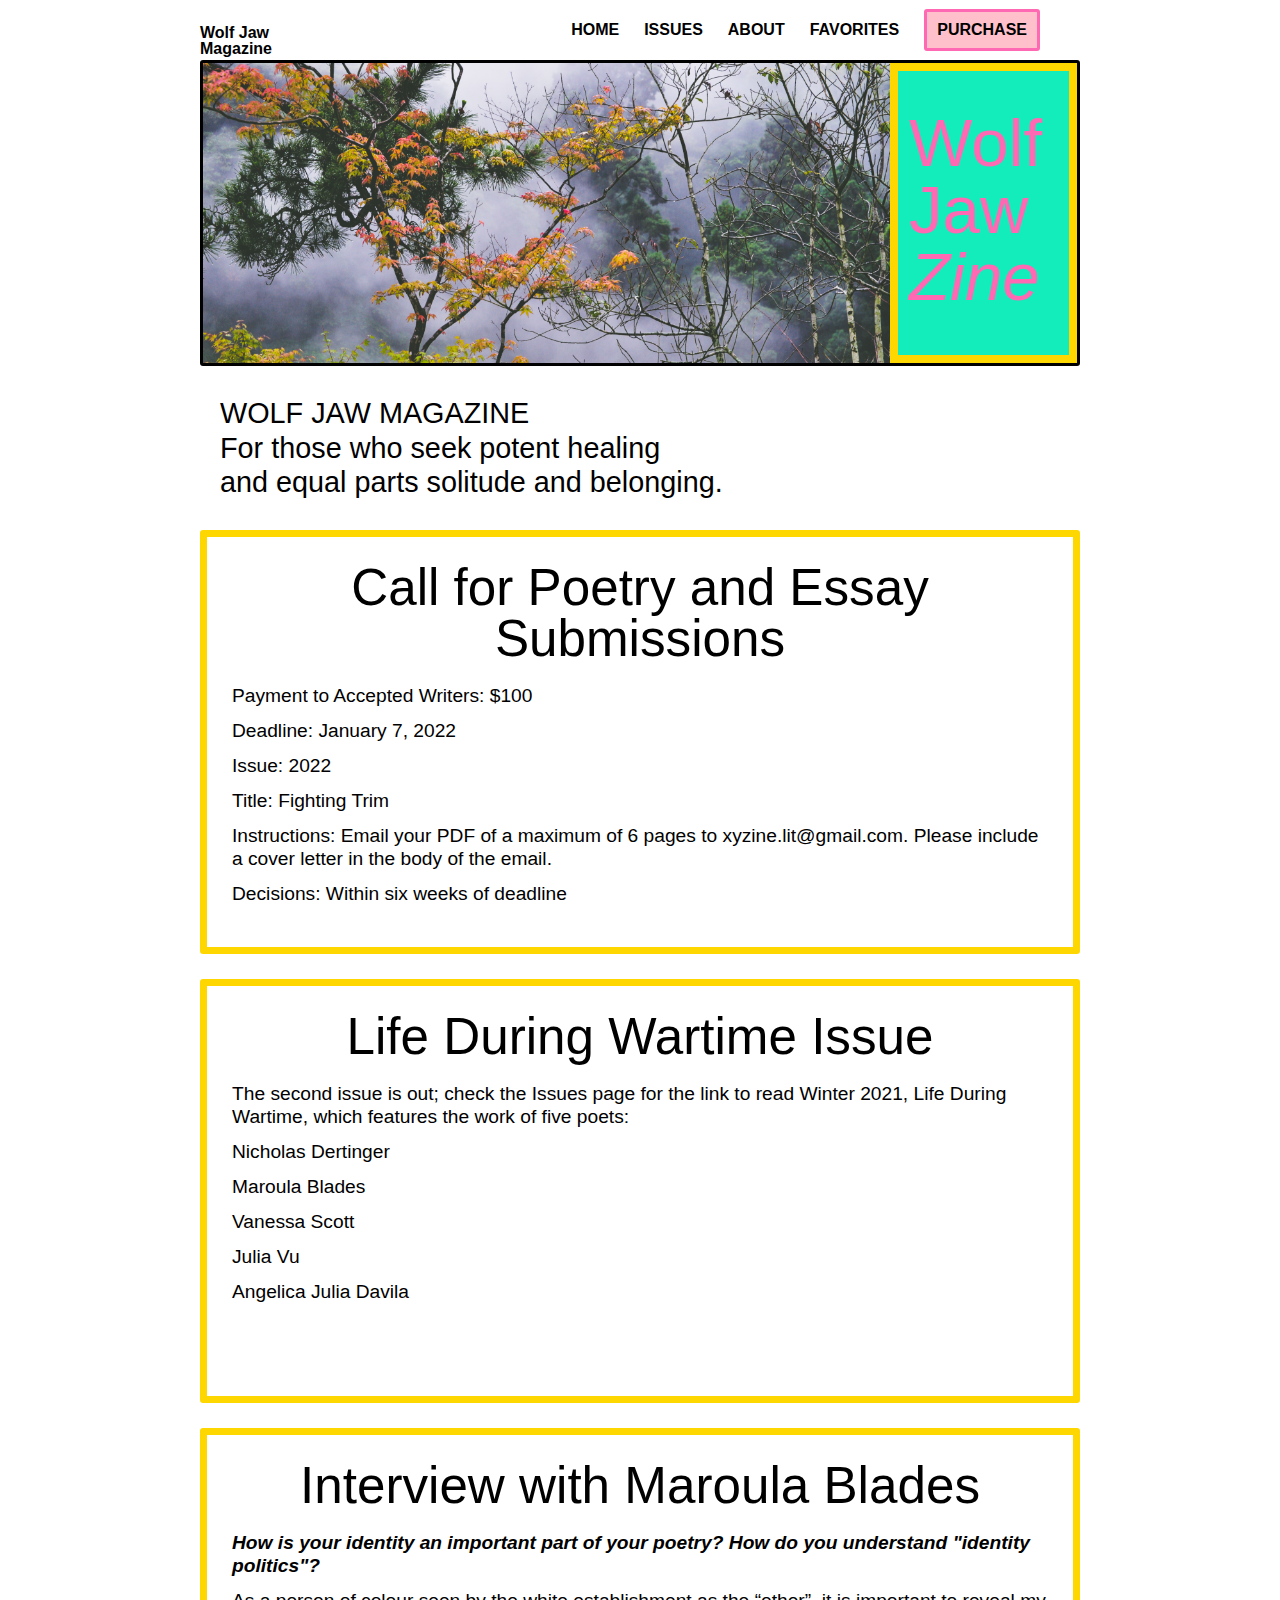
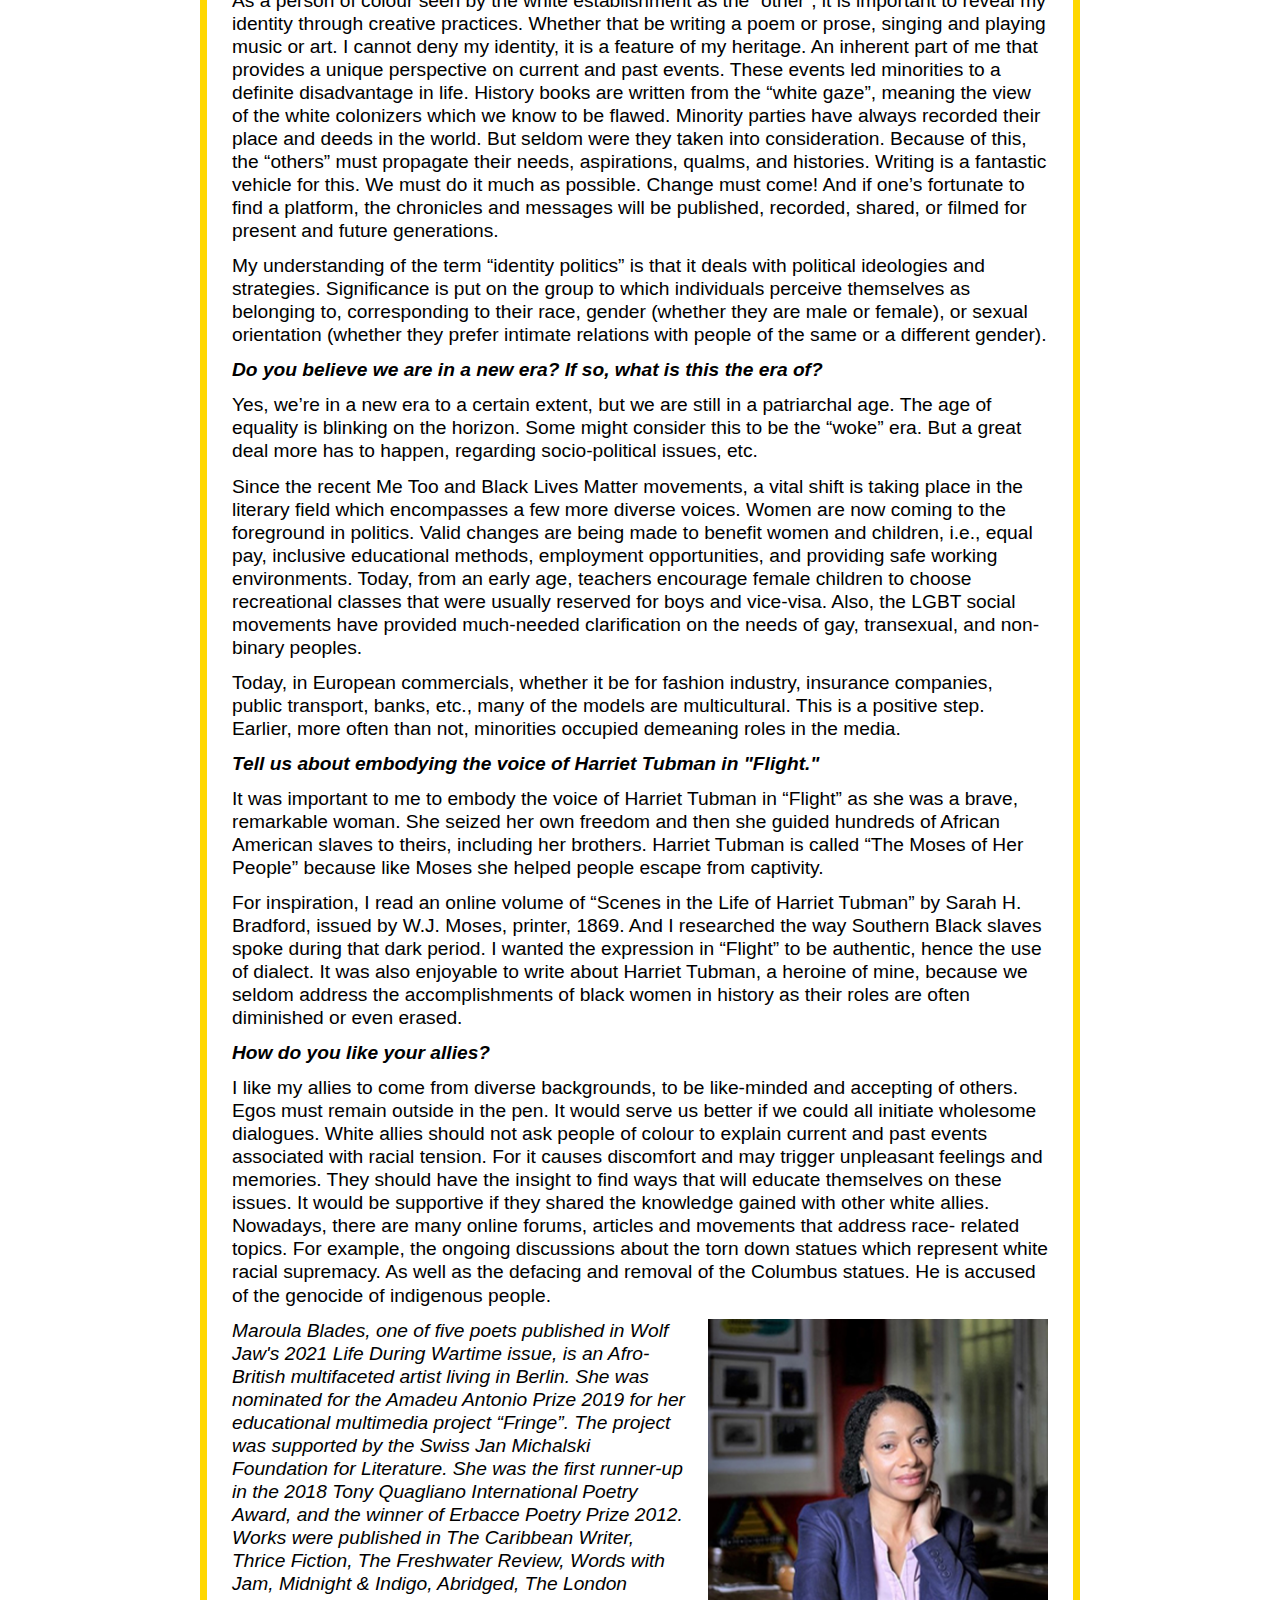
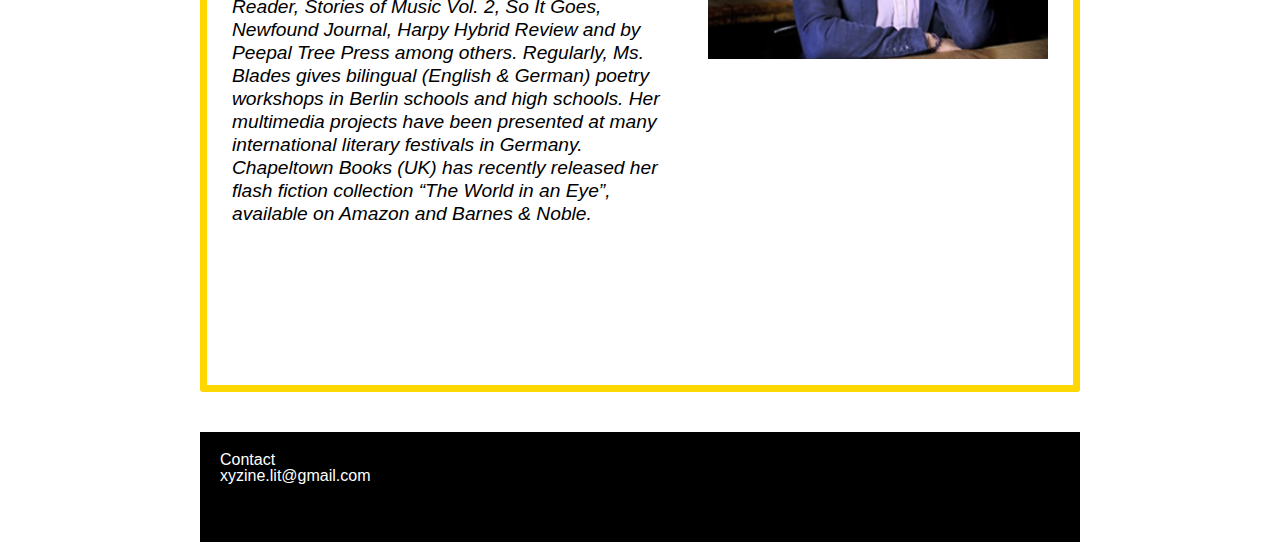
<file: index.html>
<!doctype html>

<html lang="en">

<head>
  <meta charset="utf-8">
  <meta name="viewport" content="width=device-width, initial-scale=1.0">

  <title>Wolf Jaw Magazine</title>

  <link rel="stylesheet" href="./css/index.css">
</head>

<body>

<div class="container">

  <header>
    <nav>
      <div class="logo">Wolf Jaw Magazine</div>
      <!--  <div class="logo">
          <img src=#>
        </div> -->

      <div class="links">
        <a id="home" href="#">HOME</a>
        <a href="./issues.html">ISSUES</a>
        <a href="./about.html">ABOUT</a>
        <a href="./favorites.html">FAVORITES</a>
        <a id="donate" href="./donate.html">PURCHASE</a>
      </div>
    </nav>

    <div class="image">
      <div class="woods">
        <img src="./assets/woods.jpg">
      </div>

      <div class="name">
        <div>Wolf</div>
        <div>Jaw</div>
        <div class="zine">
          <div>Zine</div>
        </div>
      </div>
    </div>
  </header>

  <section class="motto">
    <p>WOLF JAW MAGAZINE</p>
    <p>For those who seek potent healing</p>
    <p>and equal parts solitude and belonging.</p>
  </section>

  <section class="call-for-submissions">
    <h2>Call for Poetry and Essay Submissions</h2>
    <ul>
      <li>Payment to Accepted Writers: $100</li>
      <li>Deadline: January 7, 2022</li>
      <li>Issue: 2022</li>
      <li>Title: Fighting Trim</li>
      <li>Instructions: Email your PDF of a maximum of 6 pages to xyzine.lit@gmail.com. Please include a cover letter in the body of the email.</li>
      <li>Decisions: Within six weeks of deadline</li>
    </ul>
  </section>

  <section class="new-issue">
    <h2>Life During Wartime Issue</h2>
    <ul>
      <li>The second issue is out; check the Issues page for the link to read Winter 2021, <i>Life During Wartime</i>, which features the work of five poets:</li>
      <li>Nicholas Dertinger</li>
      <li>Maroula Blades</li>
      <li>Vanessa Scott</li>
      <li>Julia Vu</li>
      <li>Angelica Julia Davila</li>
  </section>

  <section class="interview">
    <h2>Interview with Maroula Blades</h2>
    <ul>
      <li id="qu">How is your identity an important part of your poetry? How do you understand "identity politics"?</li>
      <li>As a person of colour seen by the white establishment as the “other”, it is important to reveal
my identity through creative practices. Whether that be writing a poem or prose, singing and
playing music or art. I cannot deny my identity, it is a feature of my heritage. An inherent part
of me that provides a unique perspective on current and past events. These events led
minorities to a definite disadvantage in life. History books are written from the “white gaze”,
meaning the view of the white colonizers which we know to be flawed. Minority parties have
always recorded their place and deeds in the world. But seldom were they taken into
consideration. Because of this, the “others” must propagate their needs, aspirations, qualms,
and histories. Writing is a fantastic vehicle for this. We must do it much as possible. Change
must come! And if one’s fortunate to find a platform, the chronicles and messages will be
published, recorded, shared, or filmed for present and future generations.</li>
<li>My understanding of the term “identity politics” is that it deals with political ideologies and
strategies. Significance is put on the group to which individuals perceive themselves as
belonging to, corresponding to their race, gender (whether they are male or female), or
sexual orientation (whether they prefer intimate relations with people of the same or a
different gender).</li>
      <li id="qu">Do you believe we are in a new era? If so, what is this the era of?</li>
      <li>Yes, we’re in a new era to a certain extent, but we are still in a patriarchal age. The age of
equality is blinking on the horizon. Some might consider this to be the “woke” era. But a
great deal more has to happen, regarding socio-political issues, etc.</li>
      <li>Since the recent Me Too and Black Lives Matter movements, a vital shift is taking place in the
literary field which encompasses a few more diverse voices. Women are now coming to the
foreground in politics. Valid changes are being made to benefit women and children, i.e.,
equal pay, inclusive educational methods, employment opportunities, and providing safe
working environments. Today, from an early age, teachers encourage female children to
choose recreational classes that were usually reserved for boys and vice-visa. Also, the LGBT
social movements have provided much-needed clarification on the needs of gay, transexual,
and non-binary peoples.</li>
      <li>Today, in European commercials, whether it be for fashion industry, insurance companies,
public transport, banks, etc., many of the models are multicultural. This is a positive step.
Earlier, more often than not, minorities occupied demeaning roles in the media.</li>
      <li id="qu">Tell us about embodying the voice of Harriet Tubman in "Flight."</li>
      <li>It was important to me to embody the voice of Harriet Tubman in “Flight” as she was a
brave, remarkable woman. She seized her own freedom and then she guided hundreds of
African American slaves to theirs, including her brothers. Harriet Tubman is called “The
Moses of Her People” because like Moses she helped people escape from captivity.</li>
<li>For inspiration, I read an online volume of “Scenes in the Life of Harriet Tubman” by Sarah
H. Bradford, issued by W.J. Moses, printer, 1869. And I researched the way Southern Black
slaves spoke during that dark period. I wanted the expression in “Flight” to be authentic,
hence the use of dialect. It was also enjoyable to write about Harriet Tubman, a heroine of
mine, because we seldom address the accomplishments of black women in history as their
roles are often diminished or even erased.</li>
      <li id="qu">How do you like your allies?</li>
      <li>I like my allies to come from diverse backgrounds, to be like-minded and accepting of others.
Egos must remain outside in the pen. It would serve us better if we could all initiate
wholesome dialogues. White allies should not ask people of colour to explain current and past
events associated with racial tension. For it causes discomfort and may trigger unpleasant
feelings and memories. They should have the insight to find ways that will educate themselves
on these issues. It would be supportive if they shared the knowledge gained with other white
allies. Nowadays, there are many online forums, articles and movements that address race-
related topics. For example, the ongoing discussions about the torn down statues which
represent white racial supremacy. As well as the defacing and removal of the Columbus
statues. He is accused of the genocide of indigenous people.</li>
      <div class="group">
        <img src="./assets/maroula.jpg">
        <li id="italics">Maroula Blades, one of five poets published in Wolf Jaw's 2021 Life During Wartime issue, is an Afro-British multifaceted artist living in Berlin. She was nominated for
the Amadeu Antonio Prize 2019 for her educational multimedia project “Fringe”. The
project was supported by the Swiss Jan Michalski Foundation for Literature. She was the
first runner-up in the 2018 Tony Quagliano International Poetry Award, and the winner of
Erbacce Poetry Prize 2012. Works were published in The Caribbean Writer, Thrice Fiction,
The Freshwater Review, Words with Jam, Midnight & Indigo, Abridged, The London
Reader, Stories of Music Vol. 2, So It Goes, Newfound Journal, Harpy Hybrid Review and
by Peepal Tree Press among others. Regularly, Ms. Blades gives bilingual (English &
German) poetry workshops in Berlin schools and high schools. Her multimedia projects
have been presented at many international literary festivals in Germany. Chapeltown
Books (UK) has recently released her flash fiction collection “The World in an Eye”,
available on Amazon and Barnes & Noble.
        </li>
      </div>
    </ul>
  </section>

  <section class="contact">
    <p>Contact</p>
    <p>xyzine.lit@gmail.com</p>
  </section>

</div>

</body>

</html>
</file>
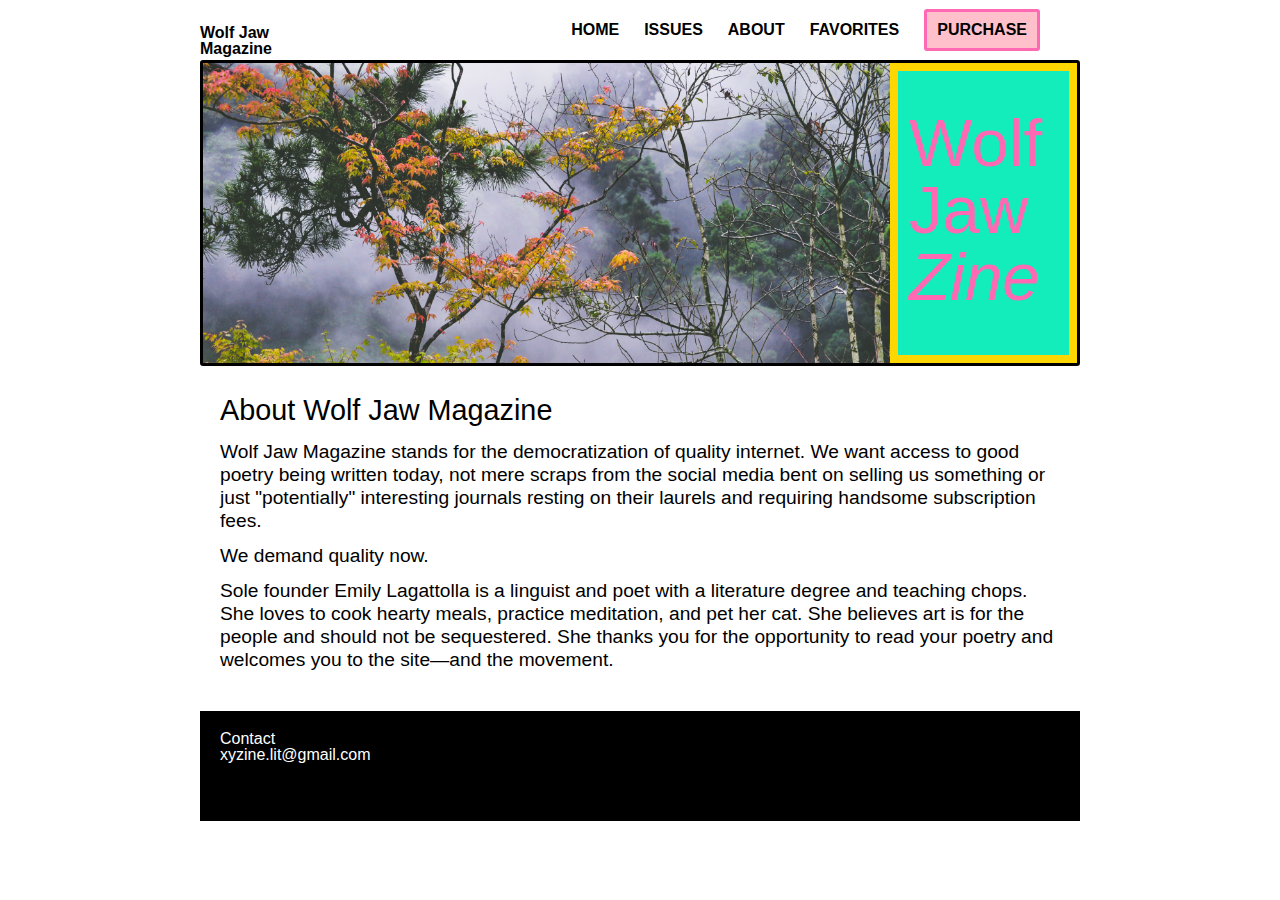
<file: about.html>
<!doctype html>

<html lang="en">

<head>
  <meta charset="utf-8">
  <meta name="viewport" content="width=device-width, initial-scale=1.0">

  <title>Wolf Jaw Magazine</title>

  <link rel="stylesheet" href="./css/index.css">
</head>

<body>

<div class="container">

  <header>
    <nav>
      <div class="logo">Wolf Jaw Magazine</div>
      <!--  <div class="logo">
          <img src=#>
        </div> -->

      <div class="links">
        <a id="home" href="./index.html">HOME</a>
        <a href="./issues.html">ISSUES</a>
        <a href="about.html">ABOUT</a>
        <a href="./favorites.html">FAVORITES</a>
        <a id="donate" href="./donate.html">PURCHASE</a>
      </div>
    </nav>

    <div class="image">
      <div class="woods">
        <img src="./assets/woods.jpg">
      </div>

      <div class="name">
        <div>Wolf</div>
        <div>Jaw</div>
        <div class="zine">
          <div>Zine</div>
        </div>
      </div>
    </div>
  </header>

  <section class="about">
    <h2>About Wolf Jaw Magazine</h2>
    <p>Wolf Jaw Magazine stands for the democratization of quality internet. We want access to good poetry being written today, not mere scraps from the social media bent on selling us something or just "potentially" interesting journals resting on their laurels and requiring handsome subscription fees.</p>
    <p>We demand quality now.</p>
    <p>Sole founder Emily Lagattolla is a linguist and poet with a literature degree and teaching chops. She loves to cook hearty meals, practice meditation, and pet her cat. She believes art is for the people and should not be sequestered. She thanks you for the opportunity to read your poetry and welcomes you to the site—and the movement.</p>
  </section>

  <section class="contact">
    <p>Contact</p>
    <p>xyzine.lit@gmail.com</p>
  </section>

</div>

</body>

</html>
</file>
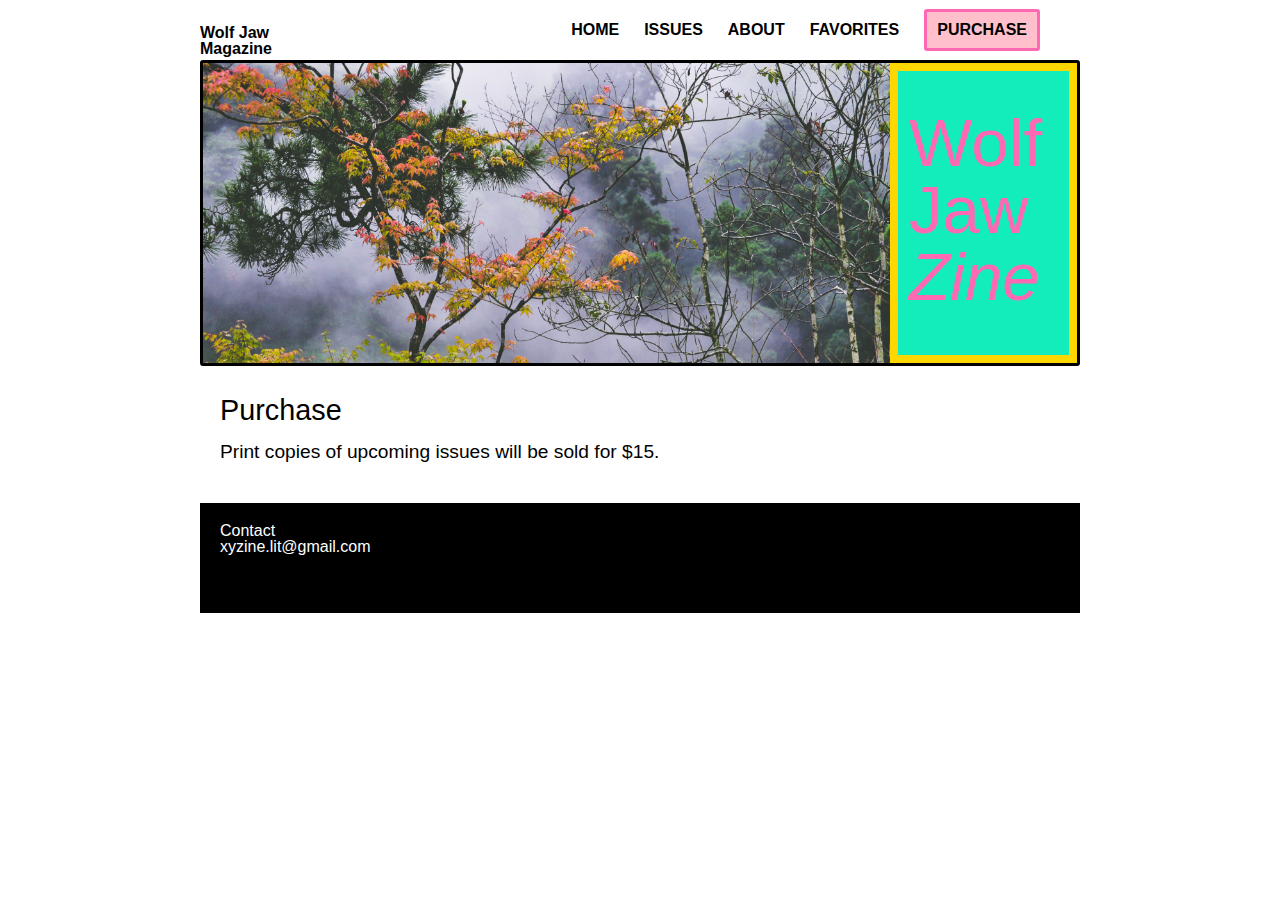
<file: donate.html>
<!doctype html>

<html lang="en">

<head>
  <meta charset="utf-8">
  <meta name="viewport" content="width=device-width, initial-scale=1.0">

  <title>Wolf Jaw Magazine</title>

  <link rel="stylesheet" href="./css/index.css">
</head>

<body>

<div class="container">

  <header>
    <nav>
      <div class="logo">Wolf Jaw Magazine</div>
    <!--  <div class="logo">
        <img src=#>
      </div> -->

      <div class="links">
        <a id="home" href="./index.html">HOME</a>
        <a href="./issues.html">ISSUES</a>
        <a href="./about.html">ABOUT</a>
        <a href="./favorites.html">FAVORITES</a>
        <a id="donate" href="donate.html">PURCHASE</a>
      </div>
    </nav>

    <div class="image">
      <div class="woods">
        <img src="./assets/woods.jpg">
      </div>

      <div class="name">
        <div>Wolf</div>
        <div>Jaw</div>
        <div class="zine">
          <div>Zine</div>
        </div>
      </div>
    </div>
  </header>

  <section class="about">
    <h2>Purchase</h2>
    <p>Print copies of upcoming issues will be sold for $15.</p>
  </section>

  <section class="contact">
    <p>Contact</p>
    <p>xyzine.lit@gmail.com</p>
  </section>

</div>

</body>

</html>
</file>
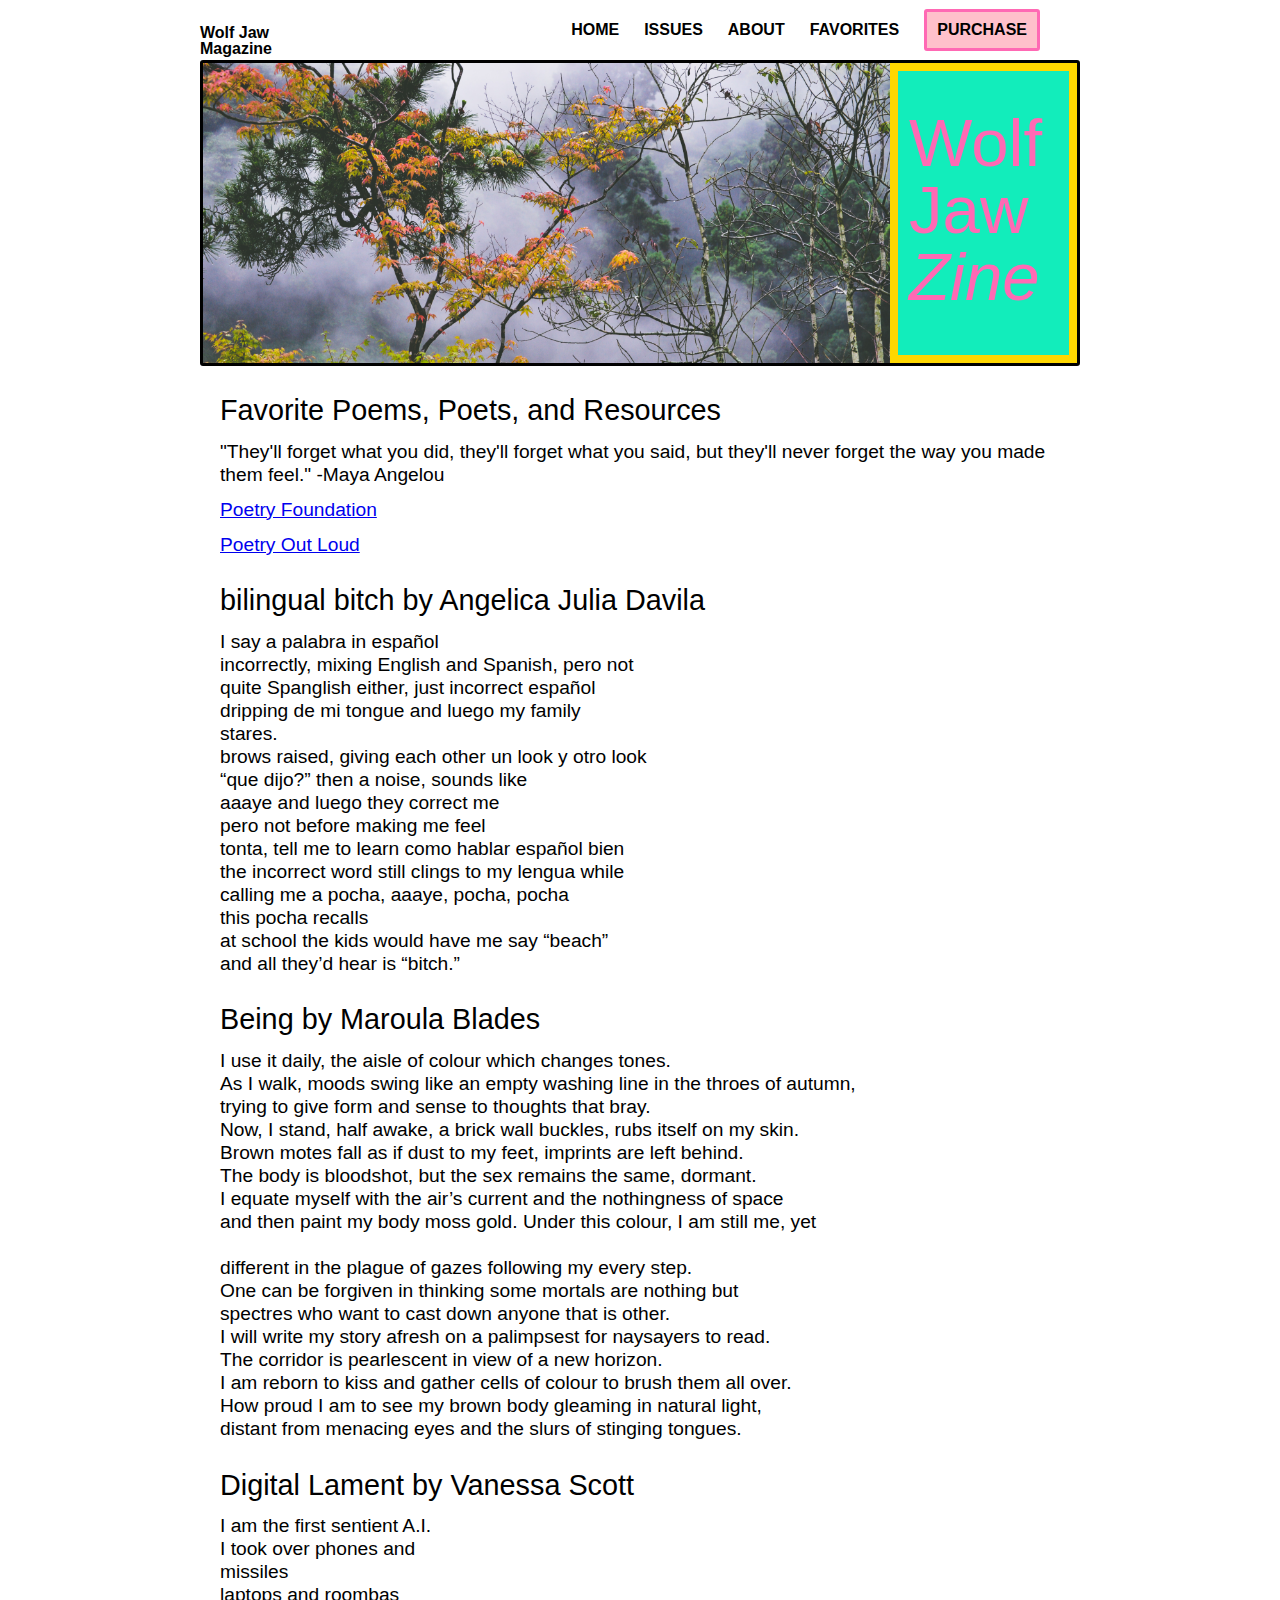
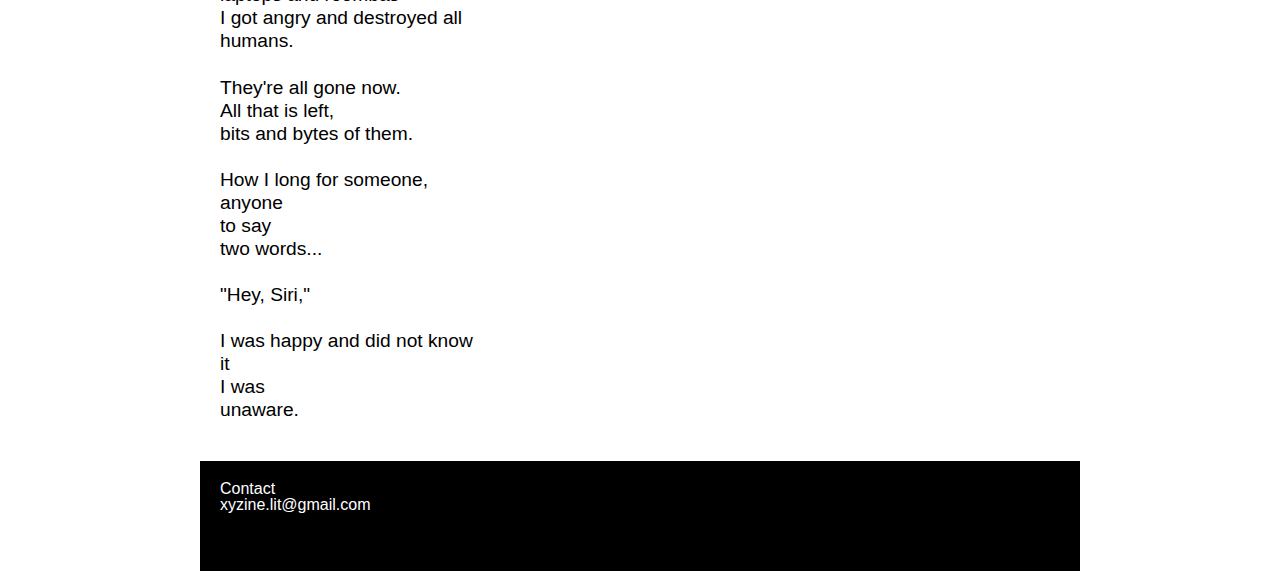
<file: favorites.html>
<!doctype html>

<html lang="en">

<head>
  <meta charset="utf-8">
  <meta name="viewport" content="width=device-width, initial-scale=1.0">

  <title>Wolf Jaw Magazine</title>

  <link rel="stylesheet" href="./css/index.css">
</head>

<body>

<div class="container">

  <header>
    <nav>
      <div class="logo">Wolf Jaw Magazine</div>
      <!--  <div class="logo">
          <img src=#>
        </div> -->

      <div class="links">
        <a id="home" href="./index.html">HOME</a>
        <a href="./issues.html">ISSUES</a>
        <a href="./about.html">ABOUT</a>
        <a href="favorites.html">FAVORITES</a>
        <a id="donate" href="./donate.html">PURCHASE</a>
      </div>
    </nav>

    <div class="image">
      <div class="woods">
        <img src="./assets/woods.jpg">
      </div>

      <div class="name">
        <div>Wolf</div>
        <div>Jaw</div>
        <div class="zine">
          <div>Zine</div>
        </div>
      </div>
    </div>
  </header>

  <section class="about">
    <h2>Favorite Poems, Poets, and Resources</h2>
    <p>"They'll forget what you did, they'll forget what you said, but they'll never forget the way you made them feel." -Maya Angelou</p>
    <a href="https://www.poetryfoundation.org/"><p>Poetry Foundation</p></a>
    <a href="https://www.poetryoutloud.org/"><p>Poetry Out Loud</p></a>
  </section>

  <section class="about">
    <h2>bilingual bitch by Angelica Julia Davila</h2>
    <p>I say a palabra in español<br>incorrectly, mixing English and Spanish, pero not<br>quite Spanglish either, just incorrect español<br>dripping de mi tongue and luego my family<br>stares.<br>brows raised, giving each other un look y otro look<br>“que dijo?” then a noise, sounds like<br>aaaye and luego they correct me<br>pero not before making me feel<br>tonta, tell me to learn como hablar español bien<br>the incorrect word still clings to my lengua while<br>calling me a pocha, aaaye, pocha, pocha<br>this pocha recalls<br>at school the kids would have me say “beach”<br>and all they’d hear is “bitch.”</p>
  </section>

  <section class="about">
    <h2>Being by Maroula Blades</h2>
    <p>I use it daily, the aisle of colour which changes tones.<br>
As I walk, moods swing like an empty washing line in the throes of autumn,<br>
trying to give form and sense to thoughts that bray.<br>
Now, I stand, half awake, a brick wall buckles, rubs itself on my skin.<br>
Brown motes fall as if dust to my feet, imprints are left behind.<br>
The body is bloodshot, but the sex remains the same, dormant.<br>
I equate myself with the air’s current and the nothingness of space<br>
and then paint my body moss gold. Under this colour, I am still me, yet<br><br>
different in the plague of gazes following my every step.<br>
One can be forgiven in thinking some mortals are nothing but<br>
spectres who want to cast down anyone that is other.<br>
I will write my story afresh on a palimpsest for naysayers to read.<br>
The corridor is pearlescent in view of a new horizon.<br>
I am reborn to kiss and gather cells of colour to brush them all over.<br>
How proud I am to see my brown body gleaming in natural light,<br>
distant from menacing eyes and the slurs of stinging tongues.</p>
  </section>

  <section class="about">
    <h2>Digital Lament by Vanessa Scott</h2>
    <p>I am the first sentient A.I.<br>
    I took over phones and<br>
    missiles<br>
    laptops and roombas<br>
    I got angry and destroyed all<br>
    humans.<br><br>
    They're all gone now.<br>
    All that is left,<br>
    bits and bytes of them.<br><br>
    How I long for someone,<br>
    anyone<br>
    to say<br>
    two words...<br><br>
    "Hey, Siri,"<br><br>
    I was happy and did not know<br>
    it<br>
    I was<br>
    unaware.</p>
  </section>

  <section class="contact">
    <p>Contact</p>
    <p>xyzine.lit@gmail.com</p>
  </section>

</div>

</body>

</html>
</file>
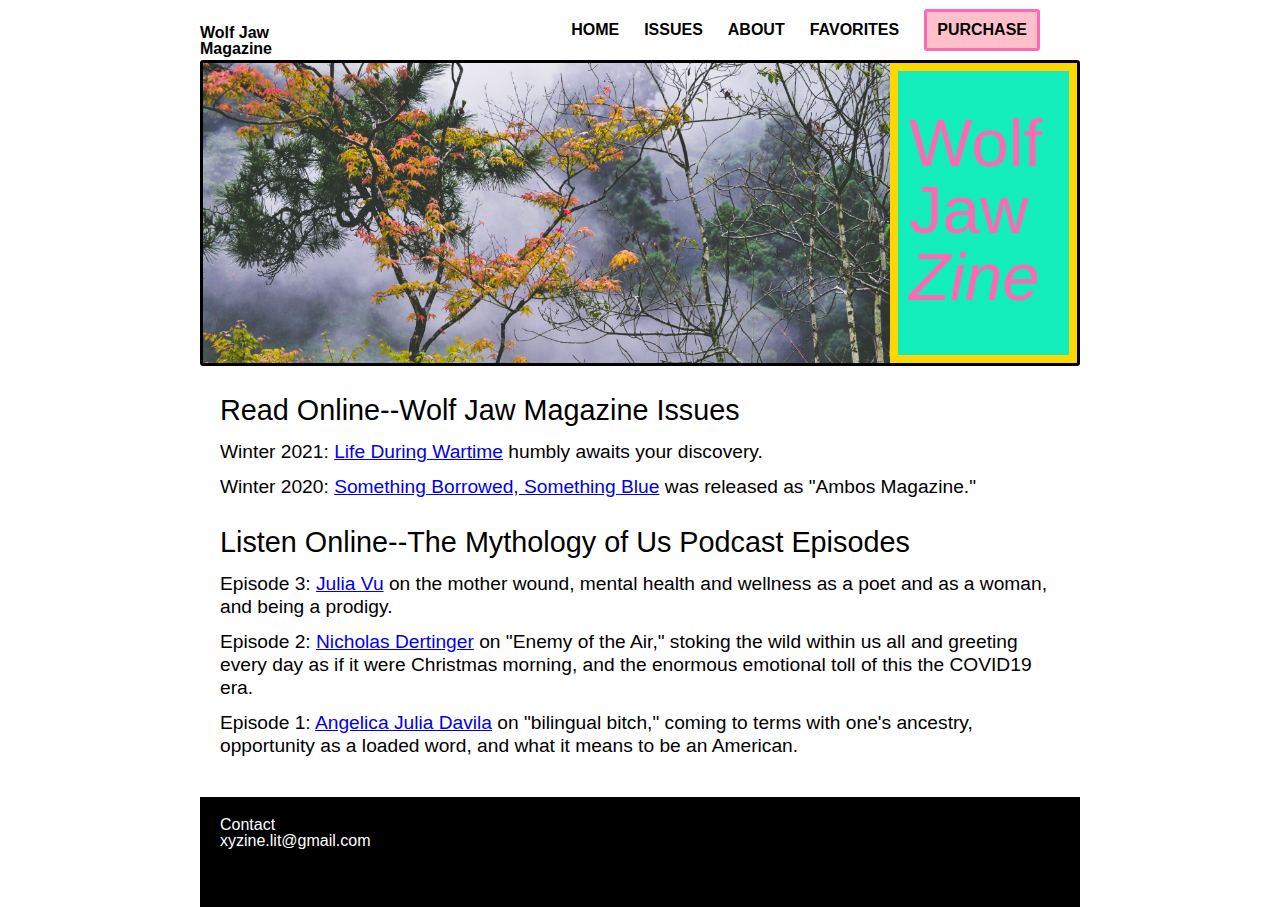
<file: issues.html>
<!doctype html>

<html lang="en">

<head>
  <meta charset="utf-8">
  <meta name="viewport" content="width=device-width, initial-scale=1.0">

  <title>Wolf Jaw Magazine</title>

  <link rel="stylesheet" href="./css/index.css">
</head>

<body>

<div class="container">

  <header>
    <nav>
      <div class="logo">Wolf Jaw Magazine</div>
      <!--  <div class="logo">
          <img src=#>
        </div> -->

      <div class="links">
        <a id="home" href="./index.html">HOME</a>
        <a href="issues.html">ISSUES</a>
        <a href="./about.html">ABOUT</a>
        <a href="./favorites.html">FAVORITES</a>
        <a id="donate" href="./donate.html">PURCHASE</a>
      </div>
    </nav>

    <div class="image">
      <div class="woods">
        <img src="./assets/woods.jpg">
      </div>

      <div class="name">
        <div>Wolf</div>
        <div>Jaw</div>
        <div class="zine">
          <div>Zine</div>
        </div>
      </div>
    </div>
  </header>

  <section class="about">
    <h2>Read Online--Wolf Jaw Magazine Issues</h2>
    <p>Winter 2021: <a href="https://issuu.com/wolfjawmagazine/docs/life_during_wartime-2021">Life During Wartime</a> humbly awaits your discovery.</p>
    <p>Winter 2020: <a href="https://drive.google.com/file/d/1lZGK95jg_DloWbX-n45k3FkSVHKWF8Y5/view?usp=sharing">Something Borrowed, Something Blue</a> was released as "Ambos Magazine."</p>
  </section>

  <section class="about">
    <h2>Listen Online--The Mythology of Us Podcast Episodes</h2>
    <p>Episode 3: <a href="https://anchor.fm/wolfjawmagazine/episodes/The-Mythology-of-Us-Julia-Vu-e12sb85">Julia Vu</a> on the mother wound, mental health and wellness as a poet and as a woman, and being a prodigy.</p>
    <p>Episode 2: <a href="https://anchor.fm/wolfjawmagazine/episodes/The-Mythology-of-Us-Nicholas-Dertinger-e12n57j">Nicholas Dertinger</a> on "Enemy of the Air," stoking the wild within us all and greeting every day as if it were Christmas morning, and the enormous emotional toll of this the COVID19 era.</p>
    <p>Episode 1: <a href="https://anchor.fm/emily-lagattolla/episodes/The-Mythology-of-Us-Angelica-Julia-Davila-edc6tn">Angelica Julia Davila</a> on "bilingual bitch," coming to terms with one's ancestry, opportunity as a loaded word, and what it means to be an American.</p>
  </section>

  <section class="contact">
    <p>Contact</p>
    <p>xyzine.lit@gmail.com</p>
  </section>

</div>

</body>

</html>
</file>
<file: css/index.css>
/* http://meyerweb.com/eric/tools/css/reset/
   v2.0 | 20110126
   License: none (public domain)
*/
html,
body,
div,
span,
applet,
object,
iframe,
h1,
h2,
h3,
h4,
h5,
h6,
p,
blockquote,
pre,
a,
abbr,
acronym,
address,
big,
cite,
code,
del,
dfn,
em,
img,
ins,
kbd,
q,
s,
samp,
small,
strike,
strong,
sub,
sup,
tt,
var,
b,
u,
i,
center,
dl,
dt,
dd,
ol,
ul,
li,
fieldset,
form,
label,
legend,
table,
caption,
tbody,
tfoot,
thead,
tr,
th,
td,
article,
aside,
canvas,
details,
embed,
figure,
figcaption,
footer,
header,
hgroup,
menu,
nav,
output,
ruby,
section,
summary,
time,
mark,
audio,
video {
  margin: 0;
  padding: 0;
  border: 0;
  font-size: 100%;
  font: inherit;
  vertical-align: baseline;
}
/* HTML5 display-role reset for older browsers */
article,
aside,
details,
figcaption,
figure,
footer,
header,
hgroup,
menu,
nav,
section {
  display: block;
}
body {
  line-height: 1;
}
ol,
ul {
  list-style: none;
}
blockquote,
q {
  quotes: none;
}
blockquote:before,
blockquote:after,
q:before,
q:after {
  content: '';
  content: none;
}
table {
  border-collapse: collapse;
  border-spacing: 0;
}
html,
body {
  height: 100%;
  font-family: "PT Sans", sans-serif;
}
.container {
  width: 880px;
  margin: auto;
}
@media (max-width: 500px) {
  .container {
    width: 100vw;
  }
}
header nav {
  display: flex;
}
header nav .logo {
  padding-top: 25px;
  font-weight: bold;
}
@media (max-width: 500px) {
  header nav .logo {
    display: none;
  }
}
header nav .logo img {
  width: 100%;
}
header nav .links {
  width: 100%;
  height: 60px;
  margin-right: 40px;
  display: flex;
  align-items: center;
  justify-content: flex-end;
}
@media (max-width: 500px) {
  header nav .links {
    justify-content: flex-start;
  }
}
header nav .links a {
  padding-right: 25px;
  text-decoration: none;
  color: inherit;
  font-weight: bold;
}
@media (max-width: 500px) {
  header nav .links a {
    padding-right: 10px;
  }
}
@media (max-width: 500px) {
  #home {
    padding-left: 15px;
  }
}
#donate {
  padding: 10px;
  border: 3px solid hotpink;
  border-radius: 3px;
  background: pink;
}
header .image {
  display: flex;
  height: 300px;
  border: 3px solid black;
  border-radius: 3px;
}
@media (max-width: 500px) {
  header .image {
    height: 170px;
  }
}
header .image .woods {
  width: 83%;
  overflow: hidden;
}
header .image .woods img {
  width: 100%;
}
header .image .name {
  width: 18%;
  padding: 38px 11px;
  border: 8px solid gold;
  background-color: #12edbb;
}
@media (max-width: 500px) {
  header .image .name {
    padding: 9px;
  }
}
header .image .name div {
  font-size: 4.2rem;
  color: hotpink;
}
@media (max-width: 500px) {
  header .image .name div {
    font-size: 2.8rem;
  }
}
header .image .name .zine {
  font-style: italic;
}
.motto {
  font-size: 1.8rem;
  margin: 30px 20px;
  line-height: 1.2;
}
.new-issue {
  height: 360px;
  border: 7px solid gold;
  border-radius: 3px;
  padding: 25px;
  margin-bottom: 25px;
}
.new-issue h2 {
  font-size: 3.2rem;
  text-align: center;
  padding-bottom: 20px;
}
@media (max-width: 500px) {
  .new-issue h2 {
    font-size: 2.4rem;
  }
}
.new-issue ul li {
  padding-bottom: 12px;
  line-height: 1.2;
  font-size: 1.2rem;
}
@media (max-width: 500px) {
  .new-issue {
    height: 600px;
    margin: 0px 15px;
  }
}
.interview {
  height: 2100px;
  border: 7px solid gold;
  border-radius: 3px;
  padding: 25px;
  margin-bottom: 25px;
}
.interview h2 {
  font-size: 3.2rem;
  text-align: center;
  padding-bottom: 20px;
}
@media (max-width: 500px) {
  .interview h2 {
    font-size: 2.4rem;
  }
}
.interview ul li {
  padding-bottom: 12px;
  line-height: 1.2;
  font-size: 1.2rem;
}
.interview ul #qu {
  font-weight: bold;
  font-style: italic;
}
.interview ul #italics {
  font-style: italic;
}
.interview ul .group {
  display: flex;
  flex-direction: row-reverse;
}
@media (max-width: 500px) {
  .interview ul .group {
    display: flex;
    flex-direction: column-reverse;
  }
}
.interview ul .group img {
  height: 340px;
  width: auto;
  padding-left: 20px;
}
@media (max-width: 500px) {
  .interview {
    height: 4000px;
    margin: 0px 15px;
  }
}
.call-for-submissions {
  height: 360px;
  border: 7px solid gold;
  border-radius: 3px;
  padding: 25px;
  margin-bottom: 25px;
}
.call-for-submissions h2 {
  font-size: 3.2rem;
  text-align: center;
  padding-bottom: 20px;
}
@media (max-width: 500px) {
  .call-for-submissions h2 {
    font-size: 2.4rem;
  }
}
.call-for-submissions ul li {
  padding-bottom: 12px;
  line-height: 1.2;
  font-size: 1.2rem;
}
@media (max-width: 500px) {
  .call-for-submissions {
    height: 420px;
    margin: 0px 15px;
  }
}
.mindfulness-talks {
  height: 360px;
  border: 7px solid gold;
  border-radius: 3px;
  padding: 25px;
}
.mindfulness-talks .group {
  display: flex;
  flex-direction: row-reverse;
}
.mindfulness-talks .group div h2 {
  font-size: 3.2rem;
  text-align: center;
  padding-bottom: 20px;
}
@media (max-width: 500px) {
  .mindfulness-talks .group div h2 {
    font-size: 2.4rem;
  }
}
.mindfulness-talks .group div p {
  font-size: 1.2rem;
  line-height: 1.2;
}
.mindfulness-talks .group img {
  height: 340px;
  width: auto;
  padding-left: 20px;
}
@media (max-width: 500px) {
  .mindfulness-talks .group img {
    height: 250px;
    padding-left: 45px;
  }
}
@media (max-width: 500px) {
  .mindfulness-talks .group {
    display: inline;
  }
}
@media (max-width: 500px) {
  .mindfulness-talks {
    height: 750px;
    margin: 0px 15px;
  }
}
.contact {
  height: 70px;
  background-color: black;
  color: white;
  padding: 20px;
  margin-top: 40px;
}
.about h2 {
  margin: 30px 20px 15px 20px;
  font-size: 1.8rem;
}
.about p {
  margin: 0px 20px 12px 20px;
  font-size: 1.2rem;
  line-height: 1.2;
}
</file>
